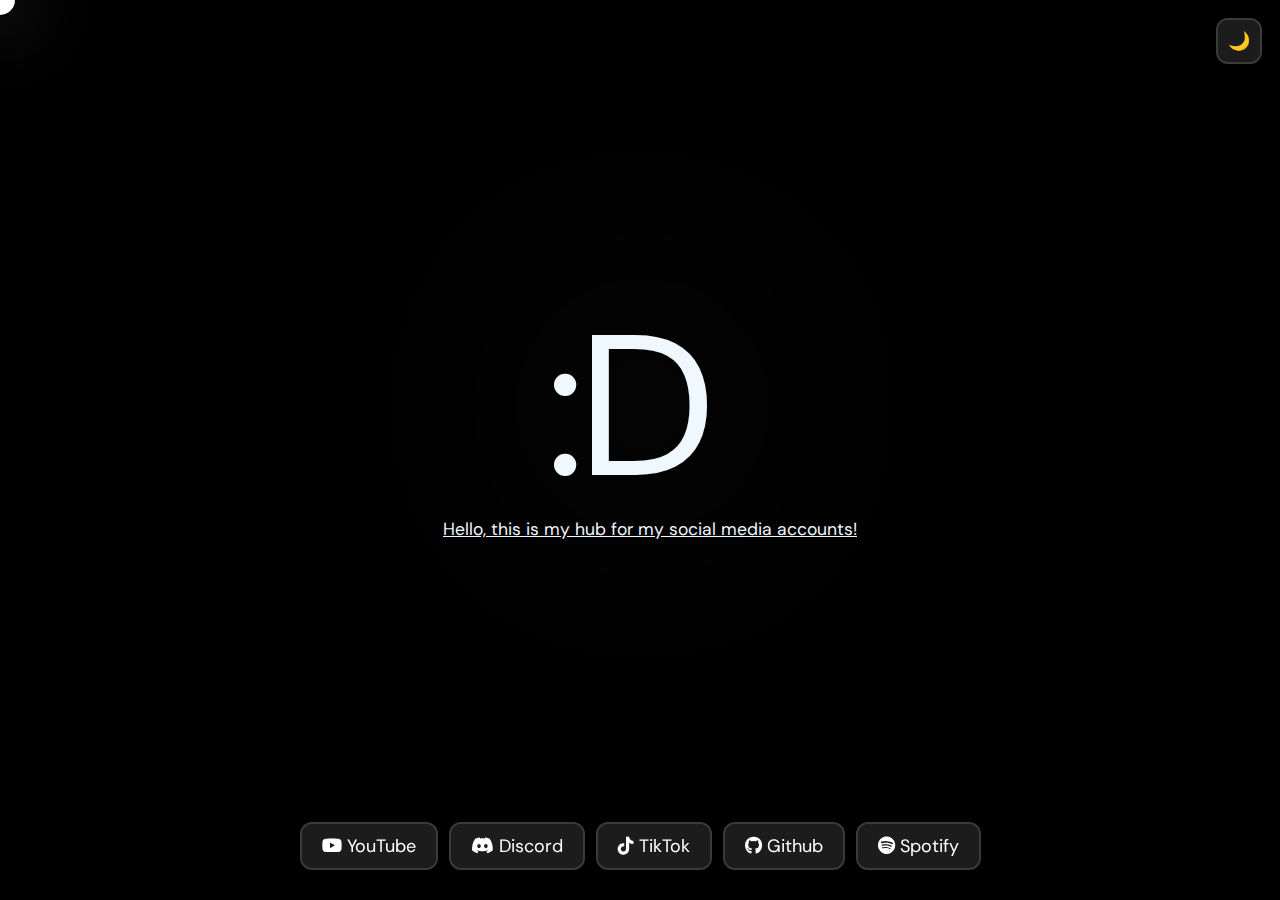
<file: hub/index.html>
<!DOCTYPE html>
<html lang="en">
<head>
    <meta charset="UTF-8">
    <meta name="viewport" content="width=device-width, initial-scale=1.0">
    <title>Phybozz's Hub</title>
    <link rel="shortcut icon" href="../assets/icon/favicon.ico" type="image/x-icon">
    <link rel="stylesheet" href="../assets/css/style.css">
    <link rel="stylesheet" href="https://cdnjs.cloudflare.com/ajax/libs/font-awesome/6.5.0/css/all.min.css">
</head>
<body>
    <section>
        <p data-speed="4" class="parallax-layer2" id="welcome"><u>Hello, this is my hub for my social media accounts!</u></p>
    </section>
    
    <section>
        <p data-speed="4" class="parallax-layer1" id="happy">
        <span class="inner">:D</span>
        </p>
    </section>

    <div class="socialbuttonscontainer">
        <a href="https://www.youtube.com/@PhybozzXD" onclick="hideShow()" class="socialbuttons">
            <i class="fab fa-youtube"></i>
            <span class="label">YouTube</span>
        </a>
        <a href="https://discord.gg/DUuDsJTWQj" onclick="hideShow()" class="socialbuttons">
            <i class="fab fa-discord"></i>
            <span class="label">Discord</span>
        </a>
        <a href="https://www.tiktok.com/@phybozz" onclick="hideShow()"  class="socialbuttons">
            <i class="fab fa-tiktok"></i>
            <span class="label">TikTok</span>
        </a>
        <a href="https://github.com/Phybozz" onclick="hideShow()" class="socialbuttons">
            <i class="fab fa-github"></i>
            <span class="label">Github</span>
        </a>
        <a href="https://open.spotify.com/user/31c7gganvmhbmiv7y3emvlu3kr5e?si=ec445812e961491d" onclick="hideShow()" class="socialbuttons">
            <i class="fab fa-spotify"></i>
            <span class="label">Spotify</span>
        </a>
    </div>

    <div id='loader'></div>

    <div id="cursor"></div>

    <button class="mode-toggle" id="hubInvertBtn">🌙</button>

</body>
</html>

<script src="/assets/js/hub.js"></script>
</file>
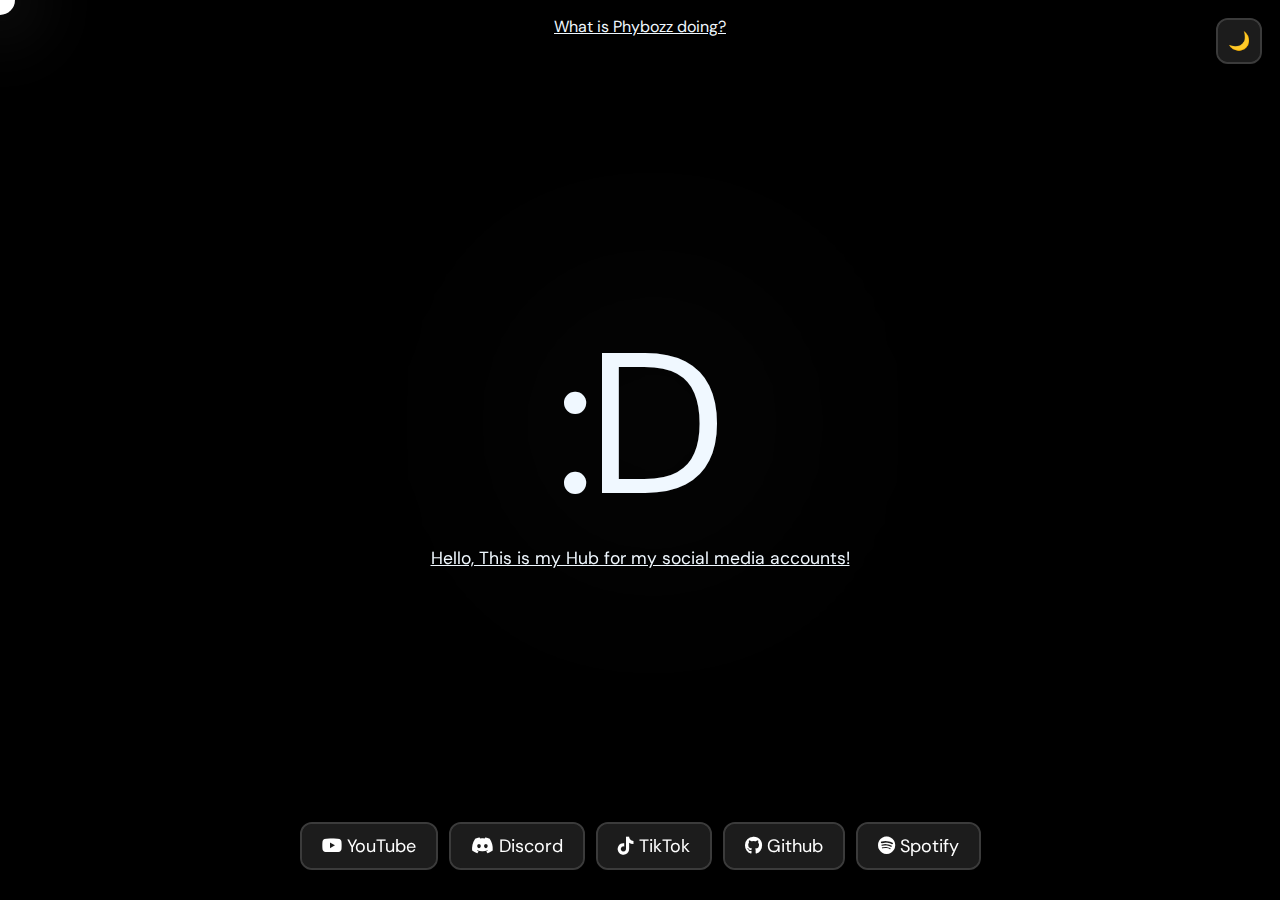
<file: hub.html>
<!DOCTYPE html>
<html lang="en">
<head>
    <meta charset="UTF-8">
    <meta name="viewport" content="width=device-width, initial-scale=1.0">
    <title>@Phybozz's Hub</title>
    <link rel="stylesheet" href="style.css">
    <link rel="stylesheet" href="https://cdnjs.cloudflare.com/ajax/libs/font-awesome/6.5.0/css/all.min.css">
</head>
<body>
    <section>
        <p data-speed="4" class="parallax-layer2" id="welcome"><u>Hello, This is my Hub for my social media accounts!</u></p>
    </section>
    <section>
        <p data-speed="4" class="parallax-layer1" id="happy">
        <span class="inner">:D</span>
        </p>
        <!--Im to lazy to change the names lol--> <!--Ok, I changed the name-->
    </section>
    <div class="socialbuttonscontainer">
        <a href="https://www.youtube.com/@PhybozzXD" onclick="hideShow(this.href)" class="socialbuttons" ><i class="fab fa-youtube"></i>
        <span class="label">YouTube</span></a>
        <a href="https://discord.gg/DUuDsJTWQj" onclick="hideShow(this.href)" class="socialbuttons" ><i class="fab fa-discord"></i>
        <span class="label">Discord</span></a>
        <a href="https://www.tiktok.com/@phybozz" onclick="hideShow(this.href)"  class="socialbuttons" ><i class="fab fa-tiktok"></i>
        <span class="label">TikTok</span></a>
        <a href="https://github.com/Phybozz" onclick="hideShow(this.href)" class="socialbuttons" ><i class="fab fa-github"></i>
        <span class="label">Github</span></a>
        <a href="https://open.spotify.com/user/31c7gganvmhbmiv7y3emvlu3kr5e?si=ec445812e961491d" onclick="hideShow(this.href)" class="socialbuttons" ><i class="fab fa-spotify"></i>
        <span class="label">Spotify</span></a>
    </div>
    <div id='loader'></div>
    <!--<button class="status">What is Phybozz doing?</button>-->
    <div id="cursor"></div>
    <button class="mode-toggle" id="hubInvertBtn">🌙</button>
    <p id="whatishedoing"><u>What is Phybozz doing?</u></p>
    <p class="statusText"></p>
    <p class="statusTextspot"></p>
    <!-- <a id="error" href="hub.html">There might be a loading error.<br>To refresh the page, click on me.</a>-->
    <script>
        const sbuttons = document.querySelectorAll('.socialbuttons');

        let tabOpened = false;
        let currentUrl = null; 

        sbuttons.forEach(button => {
            button.addEventListener('click', function(e) {
                e.preventDefault(); 

                if (tabOpened) return;

                const url = button.getAttribute('href');

                if (!url || url.trim() === '') {
                    console.error('Ungültige URL!');
                    return;
                }

                currentUrl = url;

                const box = document.getElementById('loader');
                if (box) {
                    box.classList.remove('animate-start', 'animate-end');
                    void box.offsetWidth; 
                    box.classList.add('animate-start');
                }

                window.open(url, '_blank');
                tabOpened = true;

                window.onfocus = function() {
                    if (!currentUrl) return; 

                    const box = document.getElementById('loader');
                    if (box) {
                        box.classList.remove('animate-start');
                        box.classList.add('animate-end');
                    }

                    window.onfocus = null;

                    currentUrl = null; 
                };
            });
        });

    </script>




    <script>
        function hideShow(url) {
            const box = document.getElementById('loader');

            box.classList.remove('animate-start', 'animate-end');
            void box.offsetWidth;

            box.classList.add('animate-start');

            setTimeout(() => {
                box.classList.remove('animate-start');
                void box.offsetWidth;
                box.classList.add('animate-end');

                if (window.opener) {
                    window.location.href = url;
                }
            }, 50000000);
        }


    </script>
    <script>
        const cursor = document.getElementById('cursor');

        let mouseX = 0, mouseY = 0;
        let currentX = 0, currentY = 0;
        const speed = 0.1;

        window.addEventListener('mousemove', e => {
            mouseX = e.clientX;
            mouseY = e.clientY;
        });

        window.addEventListener('touchmove', e => {
            const touch = e.touches[0]; 
            mouseX = touch.clientX;
            mouseY = touch.clientY;
        });

        function animate() {
            currentX += (mouseX - currentX) * speed;
            currentY += (mouseY - currentY) * speed;

            cursor.style.top = currentY + 'px';
            cursor.style.left = currentX + 'px';

            requestAnimationFrame(animate);
        }

        animate();

        const hoverTargets = document.querySelectorAll('a, button, .mode-toggle');

        hoverTargets.forEach(el => {
            el.addEventListener('mouseenter', () => {
                cursor.classList.add('cursor--hover');
            });
            el.addEventListener('mouseleave', () => {
                cursor.classList.remove('cursor--hover');
            });
        });

    </script>
    <script>
        const layers = document.querySelectorAll('.parallax-layer1, .parallax-layer2');
        const happy = document.getElementById('happy');
        const welcome = document.getElementById('welcome');

        const mouseSpeedFactor = 0.1;  

        window.addEventListener('mousemove', e => {
            const x = (e.clientX / window.innerWidth - 0.5);
            const y = (e.clientY / window.innerHeight - 0.5);

            layers.forEach(layer => {
                const speed = parseFloat(layer.getAttribute('data-speed'));
                const moveX = x * speed * 5;
                const moveY = y * speed * 5;
                layer.style.transform = `translate3d(${moveX}px, ${moveY}px, 0)`;
            });

            const moveX = x * mouseSpeedFactor * 100; 
            const moveY = y * mouseSpeedFactor * 100;

            happy.style.transform = `translate(-50%, -50%) translate(${moveX}px, ${moveY}px)`;
            welcome.style.transform = `translate(-50%, -50%) translate(${moveX}px, ${moveY}px)`;
        });

        window.addEventListener('touchmove', e => {
            const touch = e.touches[0]; 
            const x = (touch.clientX / window.innerWidth - 0.5);
            const y = (touch.clientY / window.innerHeight - 0.5);

            layers.forEach(layer => {
                const speed = parseFloat(layer.getAttribute('data-speed'));
                const moveX = x * speed * 5;
                const moveY = y * speed * 5;
                layer.style.transform = `translate3d(${moveX}px, ${moveY}px, 0)`;
            });

            const moveX = x * mouseSpeedFactor * 100; 
            const moveY = y * mouseSpeedFactor * 100;

            happy.style.transform = `translate(-50%, -50%) translate(${moveX}px, ${moveY}px)`;
            welcome.style.transform = `translate(-50%, -50%) translate(${moveX}px, ${moveY}px)`;
        });



    </script>
    <script>
        const btn = document.getElementById('hubInvertBtn');

        btn.addEventListener('click', () => {
            document.body.classList.toggle('inverted');

            if (document.body.classList.contains('inverted')) {
                btn.textContent = '☀️';
            } else {
                btn.textContent = '🌙';
            }

            btn.classList.remove('animate');
            void btn.offsetWidth;
            btn.classList.add('animate');

            btn.disabled = true;
            setTimeout(() => {
                btn.disabled = false;
            }, 250);
        });

    </script>
    <script>
        window.ondataload = () => { }
                fetch("https://api.lanyard.rest/v1/users/923151955654738011").then((a) => a.json().then((a) => {
                    landyard = a.data
                    if (landyard['discord_status'] == "dnd") {status = "dnd";
                    }   else if (landyard['discord_status'] == "offline") {status = "offline";
                    }   else if (landyard['discord_status'] == "online") {status = "online";
                    }   else if (landyard['discord_status'] == "idle") {status = "idle";
                    }   else {status = "error."}
                    
                    for (i in landyard.activities) {
                        console.log(landyard.activities[i])
                        if (landyard.activities[i].id != "spotify:1") {
                            if (landyard.activities[i].id != "custom") {
                                status += " | "+landyard.activities[i].name
                            } else {
                                status += " | "+landyard.activities[i].state
                            }
                        }
                    }

                    document.getElementsByClassName("statusText")[0].innerHTML = status
                    

                    spotify = landyard['spotify']
                    if (landyard['listening_to_spotify'] == true || landyard['listening_to_spotify'] == "true") {
                        document.getElementsByClassName("statusText")[0].innerHTML = "<button class='spotifybtn' onclick='currentlyPlaying()'><i class='fab fa-spotify'></i></button> " + status
                        //music = "listening to </i>    <i class='fab fa-github'></i> <i>"+landyard.spotify['song']+" — "+landyard.spotify['artist'].replaceAll(";", ",")
                    }
                                
                }))
        function currentlyPlaying() {
            fetch("https://api.lanyard.rest/v1/users/923151955654738011").then((a) => a.json().then((a) => {
                    landyard = a.data
                    
                    spotify = landyard['spotify']
                    music = "</i><i>"+landyard.spotify['song']+" — "+landyard.spotify['artist'].replaceAll(";", ",")
                    document.getElementsByClassName("statusTextspot")[0].classList.add("spotifyanim")
                    document.getElementsByClassName("statusTextspot")[0].innerHTML = music
                    setTimeout(function() {
                        document.getElementsByClassName("statusTextspot")[0].classList.remove("spotifyanim")
                        document.getElementsByClassName("statusTextspot")[0].innerHTML = ""
                    }, 5500)
                    }
                                
                ))
            }
    </script>
    <script>
        document.addEventListener('DOMContentLoaded', () => {
            console.log('JavaScript ist geladen!');  // Testausgabe

            const statusText = document.querySelector('#status');
            const statusButton = document.querySelector('#status-button');
            let toggle = true;

            statusButton.addEventListener('click', () => {
                console.log('Button clicked!');
                statusText.classList.remove('status.first', 'status.second');

                if (toggle) {
                    statusText.classList.add('status.first');
                } else {
                    statusText.classList.add('status.second');
                }

                toggle = !toggle;
            });
        });

    </script>
</body>
</html>
</file>
<file: assets/css/style.css>
@import url('https://fonts.googleapis.com/css2?family=DM+Sans:ital,opsz,wght@0,9..40,100..1000;1,9..40,100..1000&family=Montserrat:ital,wght@0,100..900;1,100..900&family=Open+Sans:ital,wght@0,300..800;1,300..800&display=swap');
html, body, * {
    cursor: none !important;
    user-select: none !important;
}

a:hover, a:focus, button:hover, button:focus {
    cursor: none !important;
}
html, body {
    width: 100%;
    height: 100%;
    margin: 0;
    padding: 0;
    cursor: none !important;
    overflow: hidden; 
}
body {
    background-color: black;
    font-family: DM Sans, sans-serif;
    color: aliceblue;
    display: flex;
    flex-direction:column ;
    align-items: center;
}
#welcome, #placeholder {
    display: flex;
    white-space: nowrap;
    position: relative;
    top: 500px;
    z-index: 2; 
    font-size: clamp(15px, 3.75vw, 17.5px);
    transform: translateX(10px);
}

@keyframes ratio {
    0% {transform: rotate(2deg)}
    50% {transform:rotate(-2deg)}
    100% {transform: rotate(2deg);}
}

#happy, #sad {
    position: relative;
    right: 20px;
    font-size: clamp(80px, 50vw, 200px);
    z-index: 2;
    text-shadow: 0px 0px 500px rgba(255, 255, 255, 0.277);
    transform: translateX(10px);
    margin: 220px;
    white-space: nowrap;
}
#okBtn {
    bottom: 30px;
    position:fixed;
    display: inline-block;
    background-color: rgb(28, 28, 28);
    color: white;
    padding: 5px 70px;
    font-size: 18px;
    border-radius: 10px;
    text-decoration: none;
    outline: 2px solid rgb(59, 59, 59);
    cursor: none;
    user-select: none;
    transition: background-color 0.3s;
    border-style: none;
    transition: all 0.25s cubic-bezier(0.02, 0.01, 0.21, 1);
}

#invertBtn {
    display: flex;
    position: fixed;
    top: 20px;
    right: 20px;
    background-color: rgb(28, 28, 28);
    color: white;
    padding: 10px 10px;
    font-size: 18px;
    border-radius: 10px;
    text-decoration: none;
    outline: 2px solid rgb(59, 59, 59);
    cursor: none;
    user-select: none;
    transition: background-color 0.3s;
    border-style: none;
    transition: all 0.25s cubic-bezier(0.02, 0.01, 0.21, 1);
}

@keyframes clickindabutton {
    0% {transform: scale(1); background-color: rgb(28, 28, 28);}
    50% {transform: scale(0.90); background-color: rgb(42, 42, 42);}
    100% {transform: scale(1); background-color: rgb(28, 28, 28);}
}


/*.socialbuttons {
    background-color: rgb(28, 28, 28);
    border-style: none;
    width: 100px;
    height: 100px;
    font-family: DM Sans, sans-serif;
    color: aliceblue;
    border-radius: 20px;
    outline: 2px solid rgb(59, 59, 59);
    margin-right: 7px;
    margin-top: 100px;
} this code is for the old legacy buttons  */

.socialbuttons {
    display: inline;
    background-color: rgb(28, 28, 28);
    color: white;
    padding: 10px 20px;
    font-size: 18px;
    border-radius: 10px;
    text-decoration: none;
    outline: 2px solid rgb(59, 59, 59);
    cursor: none;
    user-select: none;
    transition: background-color 0.3s;
    border-style: none;
    transition: all 0.25s cubic-bezier(0.02, 0.01, 0.21, 1);
}

.mode-toggle {
    display: flex;
    position: fixed;
    top: 20px;
    right: 20px;
    background-color: rgb(28, 28, 28);
    color: white;
    padding: 10px 10px;
    font-size: 18px;
    border-radius: 10px;
    text-decoration: none;
    outline: 2px solid rgb(59, 59, 59);
    cursor: none;
    user-select: none;
    transition: background-color 0.3s;
    border-style: none;
    transition: all 0.25s cubic-bezier(0.02, 0.01, 0.21, 1);
}

.socialbuttons:hover, .mode-toggle:hover, #okBtn:hover, #invertBtn:hover{
    scale: 1.1
}

.socialbuttons.animate, .mode-toggle.animate, #okBtn.animate, #invertBtn.animate {
    animation: clickindabutton 0.25s ease-in-out;
}

.socialbuttonscontainer {
    cursor: none !important;
    position: fixed;
    bottom: 10px;
    transform: translateY(-50%);
    display: flex;
    flex-wrap: nowrap;
    flex-direction: row;
    justify-content: center;
    flex-shrink: 0;
    white-space: nowrap;
    gap: 15px
}

#loader {
    display: flex;
    position: fixed;
    width: 50px;
    aspect-ratio: 1;
    border-radius: 50%;
    border: 8px solid;
    border-color: #ffffff #ffffff00;
    bottom: 20px;
    right: 20px;
    opacity: 0;
}
@keyframes l1 {
    0% {transform: rotate(0deg);}
    100% {transform: rotate(360deg);}

}

@keyframes fadein {
    0% { opacity: 0;}
    100% { opacity: 1;}
}

#loader.animate {
    animation:
        l1 1s infinite cubic-bezier(.33, .72, .66, .39),
        fadein 0.5s cubic-bezier(.33, .72, .66, .39) forwards;
}

body {
    cursor: none;
}

#cursor {
    position: fixed;
    top: 0;
    left: 0;
    width: 30px;
    height: 30px;
    border-radius: 50%;
    background-color: white;
    pointer-events: none;
    z-index: 9999;
    transform: translate(-50%, -50%);
    transition: transform 0.15s ease, width 0.15s ease, height 0.15s ease;
    mix-blend-mode: difference;
    box-shadow: #ffffff7c 0px 0px 5pc;
}


.parallax-layer1, .parallax-layer2, .parallax-layer3, .parallax-layer4 {
    transition: transform 0.2s ease-out;
}

#happy .inner, #sad .inner {
  display: inline-block;
  animation: ratio 2s ease-in-out infinite;
}

.inverted {
    filter: invert(1) hue-rotate(180deg);
}

body.inverted {
  filter: invert(1) hue-rotate(180deg);
  background-color: white !important; 
}


#cursor.cursor--hover {
    transform: translate(-50%, -50%) scale(1.25);
}


.socialbuttons .label {
    display: inline;
}


@media (max-width: 700px) {
    .socialbuttonscontainer {
        flex-wrap: nowrap;
        justify-content: center;
    }

    .socialbuttons {
        padding: 10px;
        font-size: 25px;
        width: 40px;
        height: 40px;
        border-radius: 50%;
        justify-content: center;
        align-items: center;
        display: flex;
    }

    .socialbuttons .label {
        display: none; 
    }

}
@media (max-width: 850px) {
    #loader {
        top: 20px;
        left: 20px;
    }
}

#social {
    bottom: 60px;
    position: fixed;
    display: flex;
    white-space: nowrap;
    z-index: 2; 
    font-size: clamp(15px, 3.75vw, 17.5px);
}
</file>
<file: style.css>
@import url('https://fonts.googleapis.com/css2?family=DM+Sans:ital,opsz,wght@0,9..40,100..1000;1,9..40,100..1000&family=Montserrat:ital,wght@0,100..900;1,100..900&family=Open+Sans:ital,wght@0,300..800;1,300..800&display=swap');
html, body, * {
    cursor: none !important;
    user-select: none !important;
}

a:hover, a:focus, button:hover, button:focus {
    cursor: none !important;
}
html, body {
    width: 100%;
    height: 100%;
    margin: 0;
    padding: 0;
    cursor: none !important;
    overflow: hidden; 
}
body {
    background-color: black;
    font-family: DM Sans, sans-serif;
    color: aliceblue;
    display: flex;
    flex-direction:column ;
    align-items: center;
}
#welcome, #placeholder {
    display: flex;
    white-space: nowrap;
    position: fixed;
    top: 60%;
    left: 50%;
    transform: translate(-50%, -50%);
    z-index: 10; 
    font-size: clamp(15px, 3.75vw, 17.5px);
}

@keyframes ratio {
    0% {transform: rotate(2deg)}
    50% {transform:rotate(-2deg)}
    100% {transform: rotate(2deg);}
}

#happy, #sad {
    position: fixed;
    display: flex;
    top: 25%;
    left: 50%;
    transform: translate(-50%, -50%);
    font-size: clamp(80px, 50vw, 200px);
    z-index: 10;
    text-shadow: 0px 0px 500px rgba(255, 255, 255, 0.277);
    white-space: nowrap;
    align-items: center;
    justify-content: center;
}
#okBtn {
    bottom: 30px;
    position:fixed;
    display: inline-block;
    background-color: rgb(28, 28, 28);
    color: white;
    padding: 5px 70px;
    font-size: 18px;
    border-radius: 10px;
    text-decoration: none;
    outline: 2px solid rgb(59, 59, 59);
    cursor: none;
    user-select: none;
    transition: background-color 0.3s;
    border-style: none;
    transition: all 0.25s cubic-bezier(0.02, 0.01, 0.21, 1);
}

#invertBtn {
    display: flex;
    position: fixed;
    top: 20px;
    right: 20px;
    background-color: rgb(28, 28, 28);
    color: white;
    padding: 10px 10px;
    font-size: 18px;
    border-radius: 10px;
    text-decoration: none;
    outline: 2px solid rgb(59, 59, 59);
    cursor: none;
    user-select: none;
    transition: background-color 0.3s;
    border-style: none;
    transition: all 0.25s cubic-bezier(0.02, 0.01, 0.21, 1);
}

@keyframes clickindabutton {
    0% {transform: scale(1); background-color: rgb(28, 28, 28);}
    50% {transform: scale(0.90); background-color: rgb(42, 42, 42);}
    100% {transform: scale(1); background-color: rgb(28, 28, 28);}
}


/*.socialbuttons {
    background-color: rgb(28, 28, 28);
    border-style: none;
    width: 100px;
    height: 100px;
    font-family: DM Sans, sans-serif;
    color: aliceblue;
    border-radius: 20px;
    outline: 2px solid rgb(59, 59, 59);
    margin-right: 7px;
    margin-top: 100px;
} this code is for the old legacy buttons  */

.socialbuttons {
    display: inline;
    background-color: rgb(28, 28, 28);
    color: white;
    padding: 10px 20px;
    font-size: 18px;
    border-radius: 10px;
    text-decoration: none;
    outline: 2px solid rgb(59, 59, 59);
    cursor: none;
    user-select: none;
    transition: background-color 0.3s;
    border-style: none;
    transition: all 0.25s cubic-bezier(0.02, 0.01, 0.21, 1);
}

.mode-toggle {
    display: flex;
    position: fixed;
    top: 20px;
    right: 20px;
    background-color: rgb(28, 28, 28);
    color: white;
    padding: 10px 10px;
    font-size: 18px;
    border-radius: 10px;
    text-decoration: none;
    outline: 2px solid rgb(59, 59, 59);
    cursor: none;
    user-select: none;
    transition: background-color 0.3s;
    border-style: none;
    transition: all 0.25s cubic-bezier(0.02, 0.01, 0.21, 1);
}

.socialbuttons:hover, .mode-toggle:hover, #okBtn:hover, #invertBtn:hover{
    scale: 1.1
}

.socialbuttons.animate, .mode-toggle.animate, #okBtn.animate, #invertBtn.animate {
    animation: clickindabutton 0.25s ease-in-out;
}

.socialbuttonscontainer {
    cursor: none !important;
    position: fixed;
    bottom: 10px;
    transform: translateY(-50%);
    display: flex;
    flex-wrap: nowrap;
    flex-direction: row;
    justify-content: center;
    flex-shrink: 0;
    white-space: nowrap;
    gap: 15px
}

#loader {
    display: flex;
    position: fixed;
    width: 50px;
    aspect-ratio: 1;
    border-radius: 50%;
    border: 8px solid;
    border-color: #ffffff #ffffff00;
    bottom: 20px;
    right: 20px;
    opacity: 0;
}
@keyframes l1 {
    0% {transform: rotate(0deg);}
    100% {transform: rotate(360deg);}

}

@keyframes fadein {
    0% { opacity: 0;}
    100% { opacity: 1;}
}

@keyframes fadeout {
    0% { opacity: 1; }
    100% { opacity:0; }
}

#loader.animate-start {
    animation: 
        l1 1s cubic-bezier(.33, .72, .66, .39),
        fadein 500ms cubic-bezier(.33, .72, .66, .39) forwards;
}
#loader.animate-end {
    animation: fadeout 0.5s cubic-bezier(.33, .72, .66, .39) forwards;
}



body {
    cursor: none;
}

#cursor {
    position: fixed;
    top: 0;
    left: 0;
    width: 30px;
    height: 30px;
    border-radius: 50%;
    background-color: white;
    pointer-events: none;
    z-index: 9999;
    transform: translate(-50%, -50%);
    transition: transform 0.15s ease, width 0.15s ease, height 0.15s ease;
    mix-blend-mode: difference;
    box-shadow: #ffffff7c 0px 0px 5pc;
}


.parallax-layer1, .parallax-layer2, .parallax-layer3, .parallax-layer4 {
    transition: transform 0.2s ease-out;
}

#happy .inner, #sad .inner {
    animation: ratio 2s ease-in-out infinite;
}

.inverted {
    filter: invert(1) hue-rotate(180deg);
}

body.inverted {
  filter: invert(1) hue-rotate(180deg);
  background-color: white !important; 
}


#cursor.cursor--hover {
    transform: translate(-50%, -50%) scale(1.25);
}


.socialbuttons .label {
    display: inline;
}


@media (max-width: 700px) {
    .socialbuttonscontainer {
        flex-wrap: nowrap;
        justify-content: center;
    }

    .socialbuttons {
        padding: 10px;
        font-size: 25px;
        width: 40px;
        height: 40px;
        border-radius: 50%;
        justify-content: center;
        align-items: center;
        display: flex;
    }

    .socialbuttons .label {
        display: none; 
    }

}
@media (max-width: 850px) {
    #loader {
        top: 20px;
        left: 20px;
    }
}

#social {
    bottom: 60px;
    position: fixed;
    display: flex;
    white-space: nowrap;
    z-index: 2; 
    font-size: clamp(15px, 3.75vw, 17.5px);
}

@media (max-width: 700px) {
    #happy {
        top: 20%;   /* Etwas höher auf dem Bildschirm */
        left: 50%;  /* Immer noch zentriert */
        font-size: clamp(50px, 15vw, 80px); /* Anpassung der Schriftgröße */
    }
}
</file>
